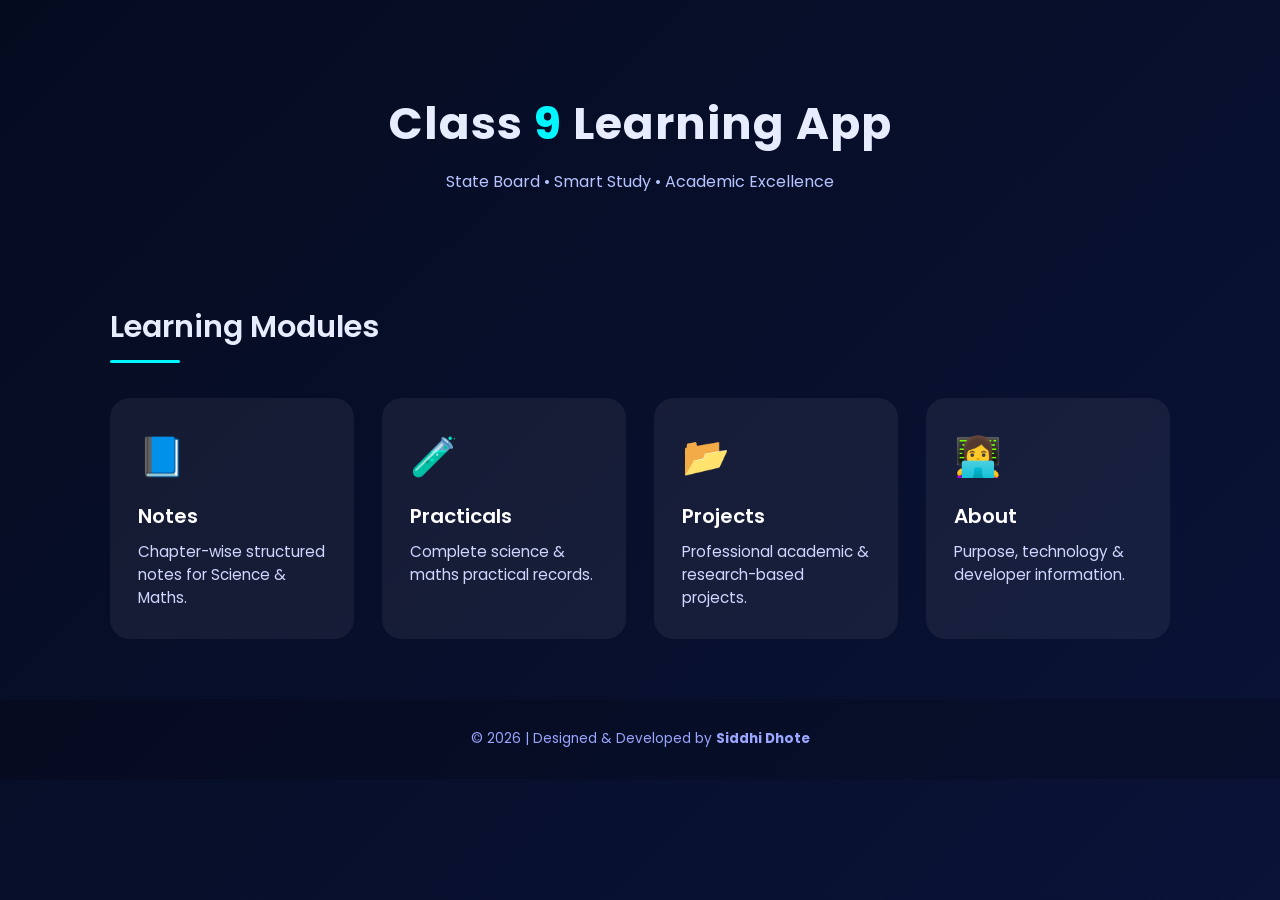
<file: index.html>
<!DOCTYPE html>
<html lang="en">
<head>
    <meta charset="UTF-8">
    <title>Class 9 Learning App</title>
    <meta name="viewport" content="width=device-width, initial-scale=1.0">

    <!-- CSS LINK (MOST IMPORTANT) -->
    <link rel="stylesheet" href="style.css">

    <!-- Google Font -->
    <link href="https://fonts.googleapis.com/css2?family=Poppins:wght@300;400;600;700&display=swap" rel="stylesheet">
</head>

<body>

    <!-- ===== HERO SECTION ===== -->
    <section class="hero">
        <h1>Class <span>9</span> Learning App</h1>
        <p>State Board • Smart Study • Academic Excellence</p>
    </section>

    <!-- ===== MAIN CONTAINER ===== -->
    <section class="container">

        <h2 class="section-title">Learning Modules</h2>

        <div class="card-grid">

            <!-- NOTES -->
            <a href="notes.html" class="card">
                <div class="icon">📘</div>
                <h3>Notes</h3>
                <p>Chapter-wise structured notes for Science & Maths.</p>
            </a>

            <!-- PRACTICALS -->
            <a href="practicals.html" class="card">
                <div class="icon">🧪</div>
                <h3>Practicals</h3>
                <p>Complete science & maths practical records.</p>
            </a>

            <!-- PROJECTS -->
            <a href="projects.html" class="card">
                <div class="icon">📂</div>
                <h3>Projects</h3>
                <p>Professional academic & research-based projects.</p>
            </a>

            <!-- ABOUT -->
            <a href="about.html" class="card">
                <div class="icon">👩‍💻</div>
                <h3>About</h3>
                <p>Purpose, technology & developer information.</p>
            </a>

        </div>

    </section>

    <!-- ===== FOOTER ===== -->
    <footer>
        <p>© 2026 | Designed & Developed by <strong>Siddhi Dhote</strong></p>
    </footer>

</body>
  </html>
</file>
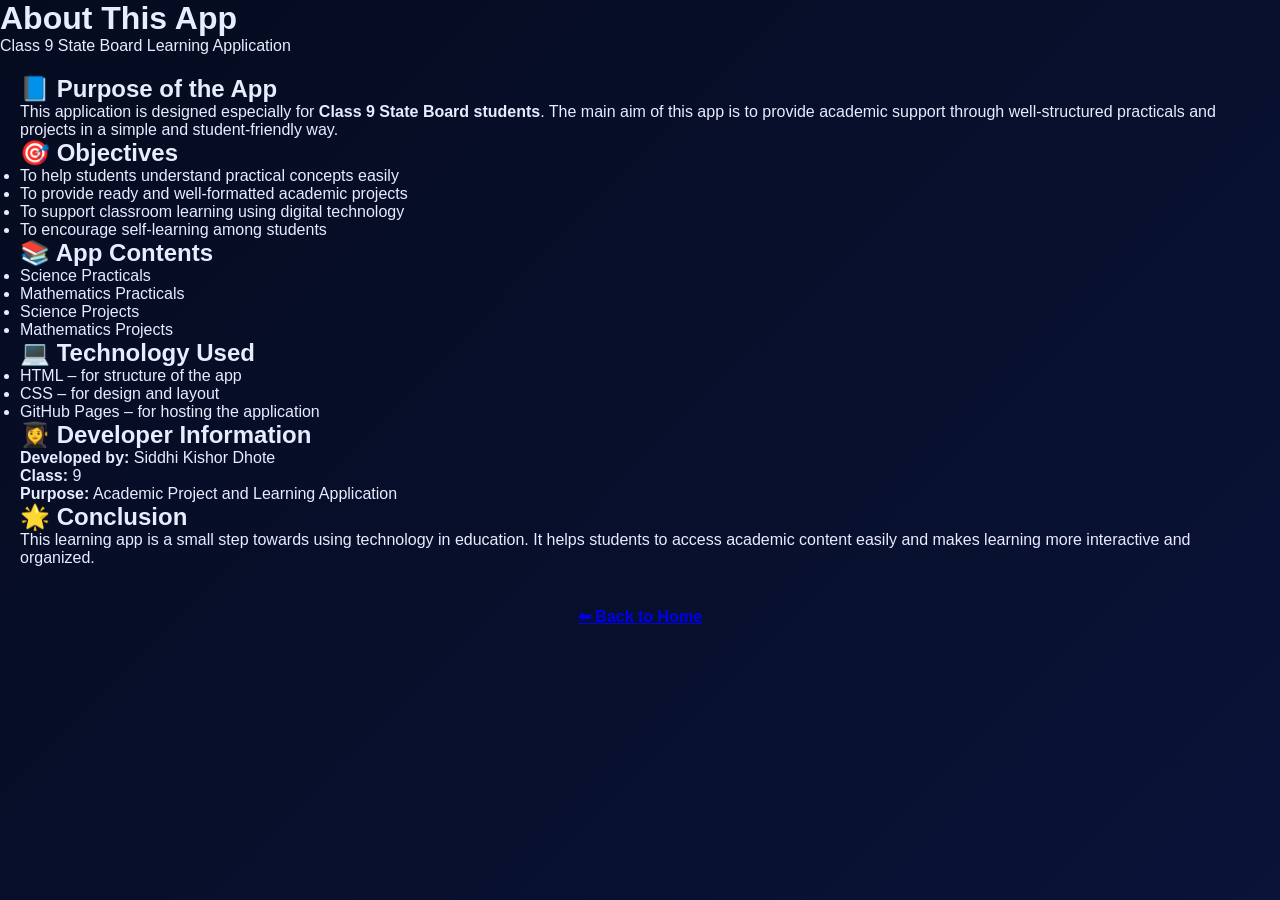
<file: about.html>
<!DOCTYPE html>
<html lang="en">
<head>
<meta charset="UTF-8">
<title>About – Class 9 Learning App</title>
<link rel="stylesheet" href="style.css">
</head>

<body>
<header>
  <h1>About This App</h1>
  <p>Class 9 State Board Learning Application</p>
</header>

<main style="padding:20px;text-align:left;">

<h2>📘 Purpose of the App</h2>
<p>
This application is designed especially for <b>Class 9 State Board students</b>.
The main aim of this app is to provide academic support through
well-structured practicals and projects in a simple and student-friendly way.
</p>

<h2>🎯 Objectives</h2>
<ul>
  <li>To help students understand practical concepts easily</li>
  <li>To provide ready and well-formatted academic projects</li>
  <li>To support classroom learning using digital technology</li>
  <li>To encourage self-learning among students</li>
</ul>

<h2>📚 App Contents</h2>
<ul>
  <li>Science Practicals</li>
  <li>Mathematics Practicals</li>
  <li>Science Projects</li>
  <li>Mathematics Projects</li>
</ul>

<h2>💻 Technology Used</h2>
<ul>
  <li>HTML – for structure of the app</li>
  <li>CSS – for design and layout</li>
  <li>GitHub Pages – for hosting the application</li>
</ul>

<h2>👩‍🎓 Developer Information</h2>
<p>
<b>Developed by:</b> Siddhi Kishor Dhote<br>
<b>Class:</b> 9<br>
<b>Purpose:</b> Academic Project and Learning Application
</p>

<h2>🌟 Conclusion</h2>
<p>
This learning app is a small step towards using technology in education.
It helps students to access academic content easily and makes learning
more interactive and organized.
</p>

</main>

<a href="index.html" style="display:block;text-align:center;margin:20px;font-weight:bold;">
⬅ Back to Home
</a>

</body>
    </html>
</file>
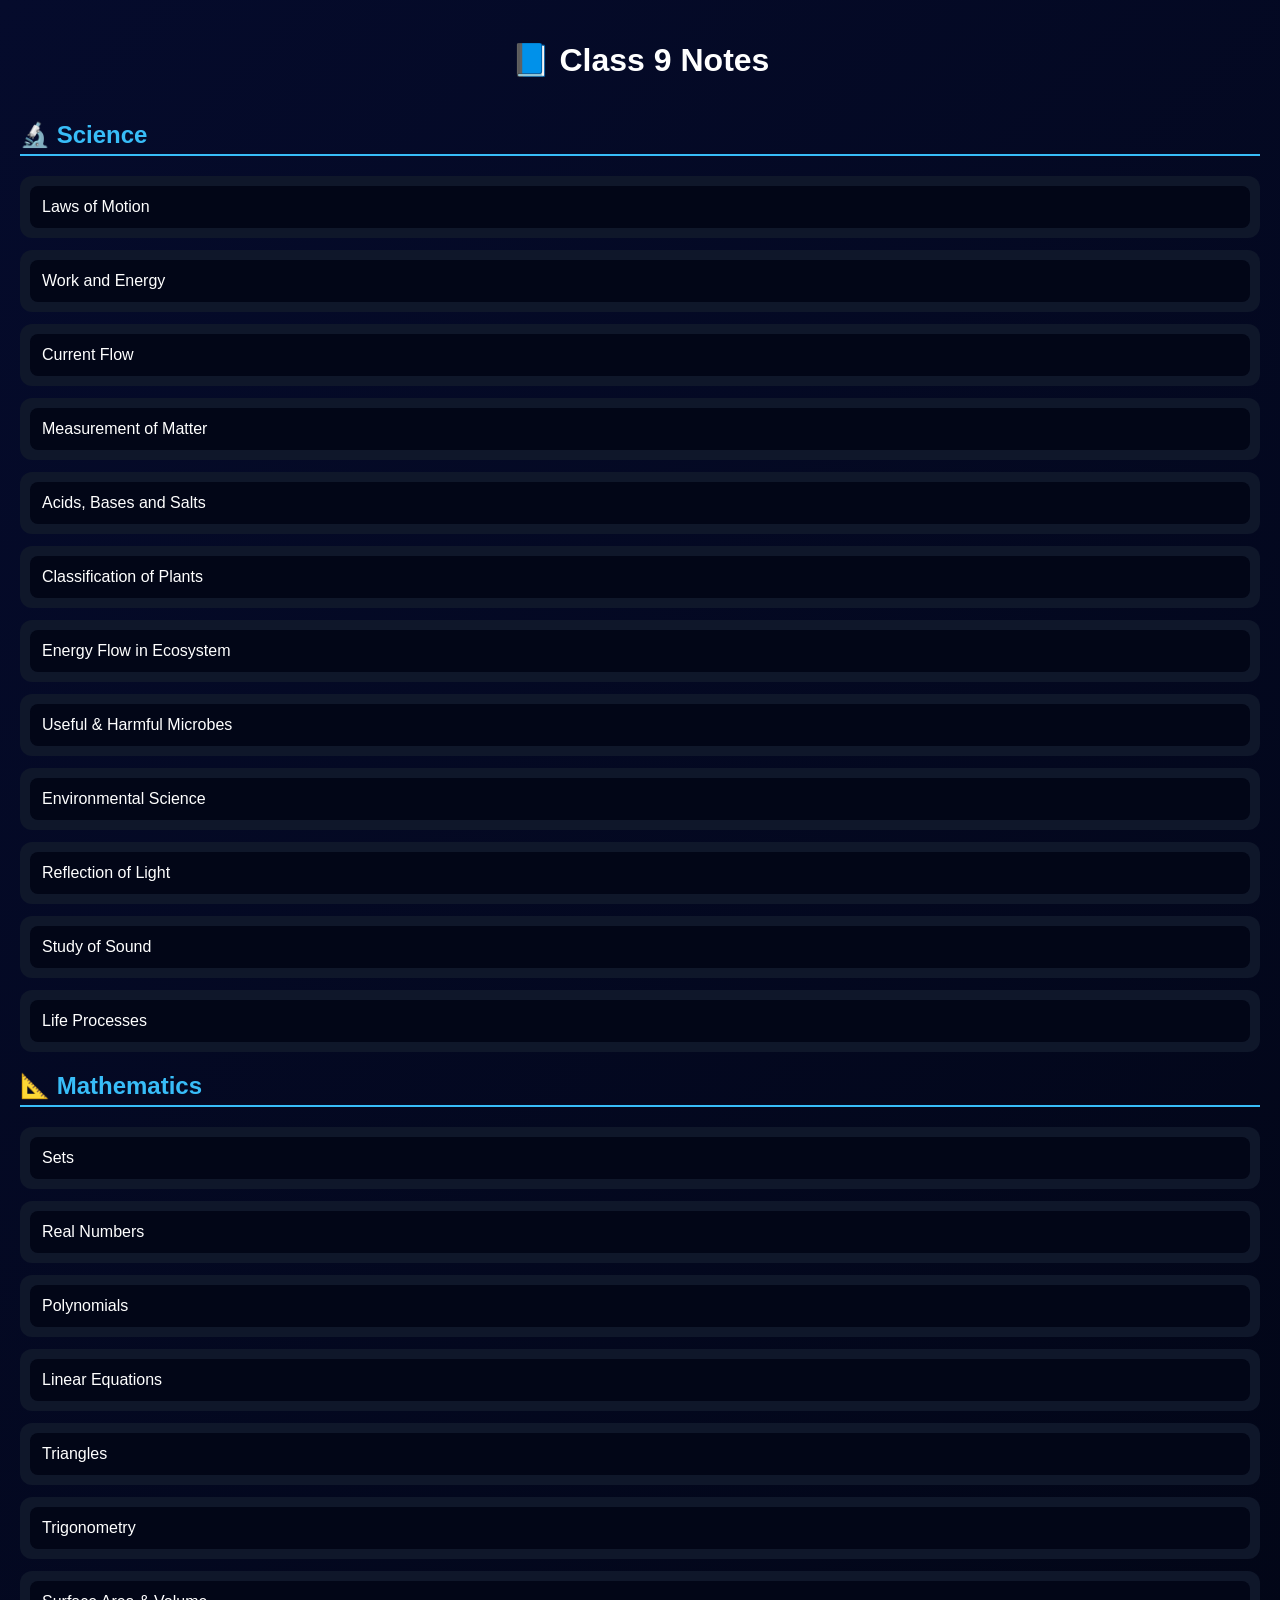
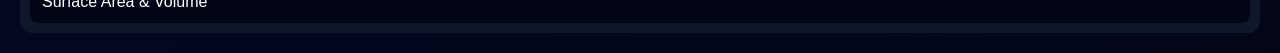
<file: notes.html>
<!DOCTYPE html>
<html lang="en">
<head>
<meta charset="UTF-8">
<title>Class 9 Notes</title>
<style>
body{
  margin:0;
  font-family: Arial, sans-serif;
  background: linear-gradient(135deg,#050b2c,#020617);
  color:#fff;
}

h1{
  text-align:center;
  padding:20px;
}

.section{
  margin:20px;
}

.section h2{
  color:#38bdf8;
  border-bottom:2px solid #38bdf8;
  padding-bottom:5px;
}

.card{
  background:#0f172a;
  border-radius:12px;
  margin:12px 0;
  padding:10px;
}

.lesson-btn{
  width:100%;
  background:#020617;
  color:#fff;
  border:none;
  padding:12px;
  font-size:16px;
  border-radius:8px;
  cursor:pointer;
  text-align:left;
}

.lesson-btn:hover{
  background:#020617cc;
}

.lesson-notes{
  display:none;
  padding:10px 15px;
  margin-top:10px;
  background:#020617;
  border-radius:8px;
  font-size:14px;
  line-height:1.6;
}

ul{padding-left:18px;}
</style>

<script>
function toggle(btn){
  const notes = btn.nextElementSibling;
  const all = document.querySelectorAll(".lesson-notes");
  all.forEach(n => {
    if(n !== notes) n.style.display="none";
  });
  notes.style.display = (notes.style.display==="block") ? "none" : "block";
}
</script>
</head>

<body>

<h1>📘 Class 9 Notes</h1>

<!-- ================= SCIENCE ================= -->
<div class="section">
<h2>🔬 Science</h2>

<div class="card">
<button class="lesson-btn" onclick="toggle(this)">Laws of Motion</button>
<div class="lesson-notes">
<ul>
<li>Force causes change in motion</li>
<li>First Law: Inertia</li>
<li>Second Law: F = ma</li>
<li>Third Law: Action = Reaction</li>
<li>Momentum p = mv</li>
</ul>
</div>
</div>

<div class="card">
<button class="lesson-btn" onclick="toggle(this)">Work and Energy</button>
<div class="lesson-notes">
<ul>
<li>Work = Force × Displacement</li>
<li>Kinetic Energy = ½mv²</li>
<li>Potential Energy = mgh</li>
<li>Law of conservation of energy</li>
</ul>
</div>
</div>

<div class="card">
<button class="lesson-btn" onclick="toggle(this)">Current Flow</button>
<div class="lesson-notes">
<ul>
<li>Electric current = flow of charge</li>
<li>I = Q / t</li>
<li>Unit: Ampere</li>
<li>Closed circuit required</li>
</ul>
</div>
</div>

<div class="card">
<button class="lesson-btn" onclick="toggle(this)">Measurement of Matter</button>
<div class="lesson-notes">
<ul>
<li>Matter has mass and volume</li>
<li>Mass measured in kg</li>
<li>Density = Mass / Volume</li>
</ul>
</div>
</div>

<div class="card">
<button class="lesson-btn" onclick="toggle(this)">Acids, Bases and Salts</button>
<div class="lesson-notes">
<ul>
<li>Acids turn blue litmus red</li>
<li>Bases turn red litmus blue</li>
<li>Salts = acid + base</li>
</ul>
</div>
</div>

<div class="card">
<button class="lesson-btn" onclick="toggle(this)">Classification of Plants</button>
<div class="lesson-notes">
<ul>
<li>Thallophyta</li>
<li>Bryophyta</li>
<li>Pteridophyta</li>
<li>Gymnosperms & Angiosperms</li>
</ul>
</div>
</div>

<div class="card">
<button class="lesson-btn" onclick="toggle(this)">Energy Flow in Ecosystem</button>
<div class="lesson-notes">
<ul>
<li>Producers, Consumers, Decomposers</li>
<li>Food chain</li>
<li>10% law of energy transfer</li>
</ul>
</div>
</div>

<div class="card">
<button class="lesson-btn" onclick="toggle(this)">Useful & Harmful Microbes</button>
<div class="lesson-notes">
<ul>
<li>Used in medicines</li>
<li>Cause diseases</li>
<li>Used in fermentation</li>
</ul>
</div>
</div>

<div class="card">
<button class="lesson-btn" onclick="toggle(this)">Environmental Science</button>
<div class="lesson-notes">
<ul>
<li>Pollution</li>
<li>Global warming</li>
<li>Conservation of resources</li>
</ul>
</div>
</div>

<div class="card">
<button class="lesson-btn" onclick="toggle(this)">Reflection of Light</button>
<div class="lesson-notes">
<ul>
<li>Laws of reflection</li>
<li>Plane mirror</li>
<li>Image formation</li>
</ul>
</div>
</div>

<div class="card">
<button class="lesson-btn" onclick="toggle(this)">Study of Sound</button>
<div class="lesson-notes">
<ul>
<li>Sound is a wave</li>
<li>Frequency & amplitude</li>
<li>Audible range</li>
</ul>
</div>
</div>

<div class="card">
<button class="lesson-btn" onclick="toggle(this)">Life Processes</button>
<div class="lesson-notes">
<ul>
<li>Nutrition</li>
<li>Respiration</li>
<li>Transportation</li>
<li>Excretion</li>
</ul>
</div>
</div>

</div>

<!-- ================= MATHS ================= -->
<div class="section">
<h2>📐 Mathematics</h2>

<div class="card">
<button class="lesson-btn" onclick="toggle(this)">Sets</button>
<div class="lesson-notes">
<ul>
<li>Definition of set</li>
<li>Types of sets</li>
<li>Subset</li>
</ul>
</div>
</div>

<div class="card">
<button class="lesson-btn" onclick="toggle(this)">Real Numbers</button>
<div class="lesson-notes">
<ul>
<li>Rational numbers</li>
<li>Irrational numbers</li>
<li>Euclid’s division theorem</li>
</ul>
</div>
</div>

<div class="card">
<button class="lesson-btn" onclick="toggle(this)">Polynomials</button>
<div class="lesson-notes">
<ul>
<li>Degree of polynomial</li>
<li>Linear & quadratic</li>
<li>Zeroes of polynomial</li>
</ul>
</div>
</div>

<div class="card">
<button class="lesson-btn" onclick="toggle(this)">Linear Equations</button>
<div class="lesson-notes">
<ul>
<li>ax + by + c = 0</li>
<li>Graphical solution</li>
</ul>
</div>
</div>

<div class="card">
<button class="lesson-btn" onclick="toggle(this)">Triangles</button>
<div class="lesson-notes">
<ul>
<li>Congruence rules</li>
<li>SSS, SAS, ASA</li>
</ul>
</div>
</div>

<div class="card">
<button class="lesson-btn" onclick="toggle(this)">Trigonometry</button>
<div class="lesson-notes">
<ul>
<li>Sin, Cos, Tan</li>
<li>Trigonometric ratios</li>
</ul>
</div>
</div>

<div class="card">
<button class="lesson-btn" onclick="toggle(this)">Surface Area & Volume</button>
<div class="lesson-notes">
<ul>
<li>Cone</li>
<li>Cylinder</li>
<li>Sphere</li>
</ul>
</div>
</div>

</div>

</body>
  </html>
</file>
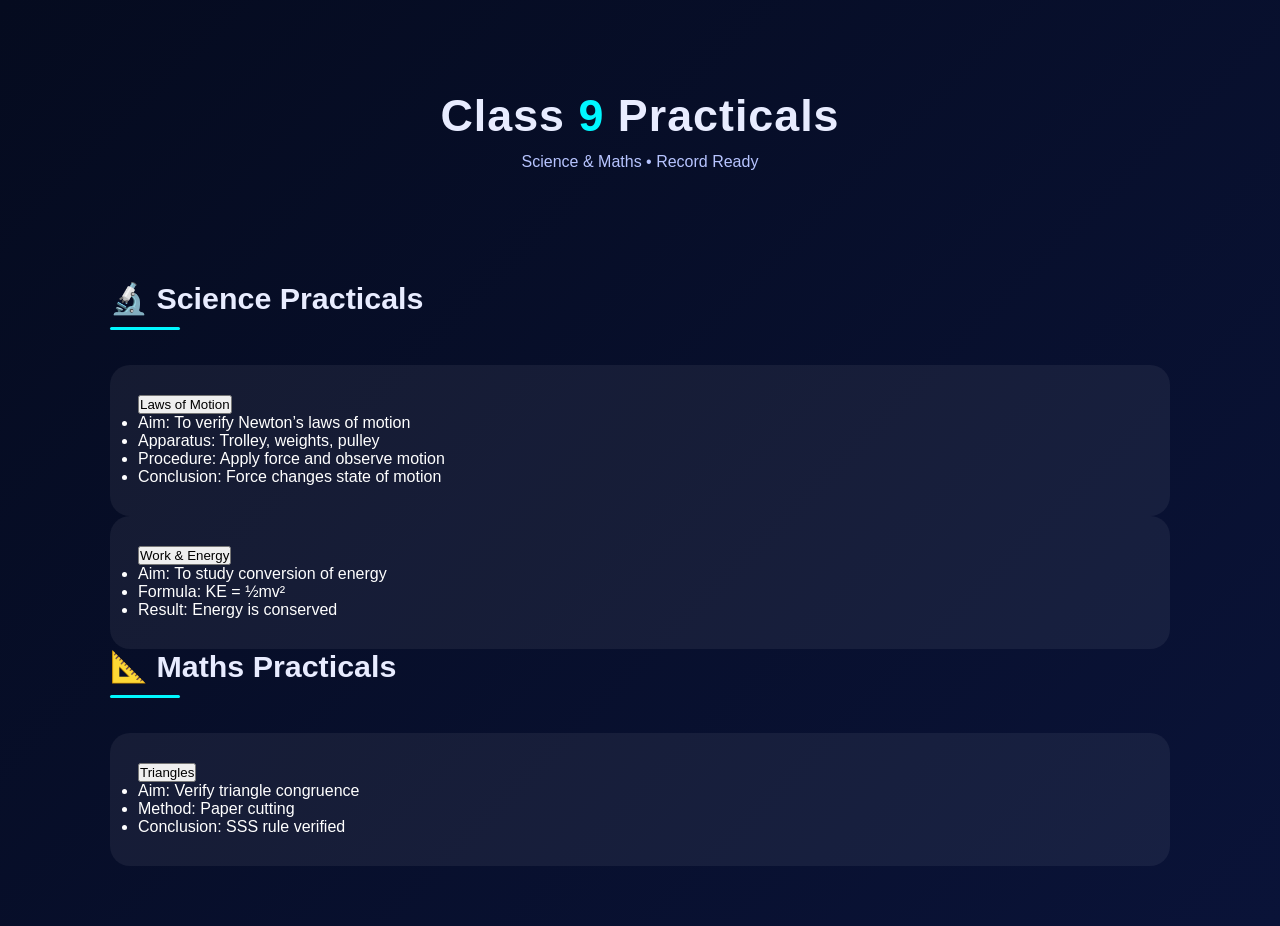
<file: practicals.html>
<!DOCTYPE html>
<html lang="en">
<head>
<meta charset="UTF-8">
<title>Class 9 Practicals</title>
<link rel="stylesheet" href="style.css">
</head>

<body>

<section class="hero">
  <h1>Class <span>9</span> Practicals</h1>
  <p>Science & Maths • Record Ready</p>
</section>

<section class="container">

<h2 class="section-title">🔬 Science Practicals</h2>

<div class="card">
<button class="lesson-btn" onclick="toggle(this)">Laws of Motion</button>
<div class="lesson-notes">
<ul>
<li>Aim: To verify Newton’s laws of motion</li>
<li>Apparatus: Trolley, weights, pulley</li>
<li>Procedure: Apply force and observe motion</li>
<li>Conclusion: Force changes state of motion</li>
</ul>
</div>
</div>

<div class="card">
<button class="lesson-btn" onclick="toggle(this)">Work & Energy</button>
<div class="lesson-notes">
<ul>
<li>Aim: To study conversion of energy</li>
<li>Formula: KE = ½mv²</li>
<li>Result: Energy is conserved</li>
</ul>
</div>
</div>

<h2 class="section-title">📐 Maths Practicals</h2>

<div class="card">
<button class="lesson-btn" onclick="toggle(this)">Triangles</button>
<div class="lesson-notes">
<ul>
<li>Aim: Verify triangle congruence</li>
<li>Method: Paper cutting</li>
<li>Conclusion: SSS rule verified</li>
</ul>
</div>
</div>

</section>

<script>
function toggle(btn){
  const all = document.querySelectorAll('.lesson-notes');
  all.forEach(n => {
    if(n !== btn.nextElementSibling) n.style.display = 'none';
  });
  const notes = btn.nextElementSibling;
  notes.style.display = notes.style.display === 'block' ? 'none' : 'block';
}
</script>

</body>
            </html>
</file>
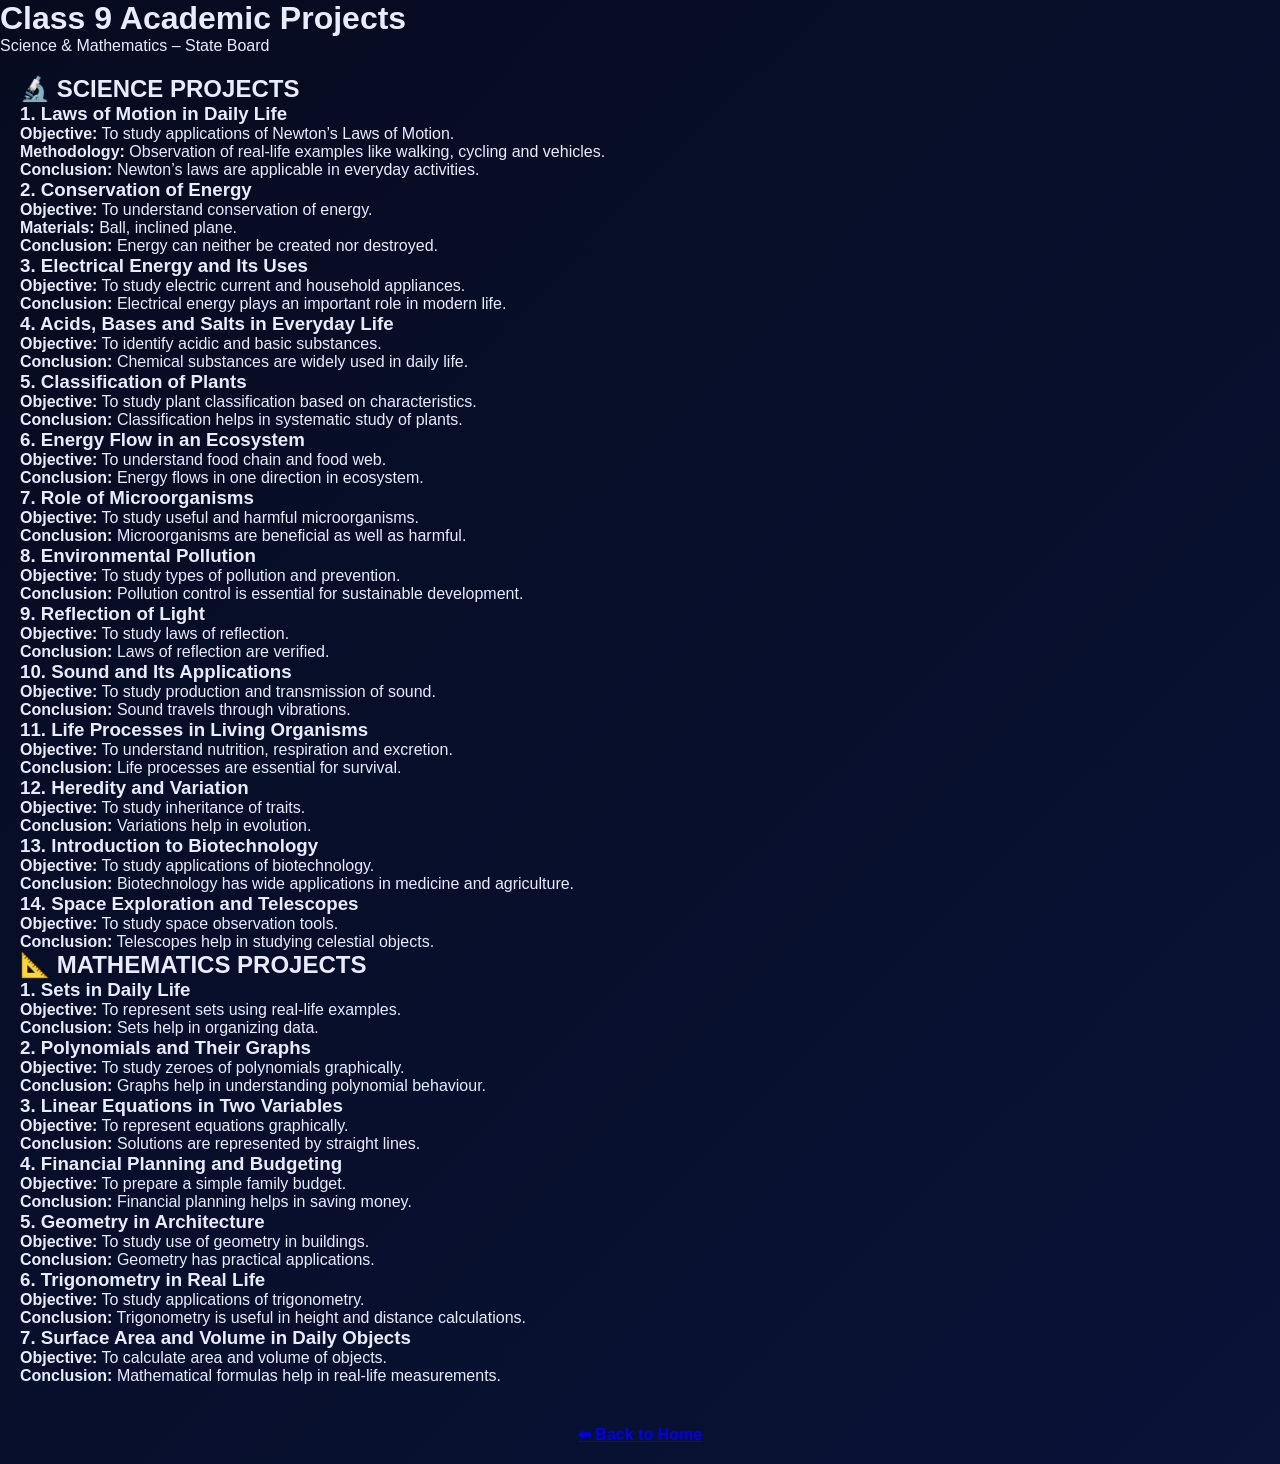
<file: projects.html>
<!DOCTYPE html>
<html lang="en">
<head>
<meta charset="UTF-8">
<title>Class 9 Projects</title>
<link rel="stylesheet" href="style.css">
</head>

<body>
<header>
<h1>Class 9 Academic Projects</h1>
<p>Science & Mathematics – State Board</p>
</header>

<main style="padding:20px;text-align:left;">

<!-- ================= SCIENCE PROJECTS ================= -->
<h2>🔬 SCIENCE PROJECTS</h2>

<h3>1. Laws of Motion in Daily Life</h3>
<p><b>Objective:</b> To study applications of Newton’s Laws of Motion.</p>
<p><b>Methodology:</b> Observation of real-life examples like walking, cycling and vehicles.</p>
<p><b>Conclusion:</b> Newton’s laws are applicable in everyday activities.</p>

<h3>2. Conservation of Energy</h3>
<p><b>Objective:</b> To understand conservation of energy.</p>
<p><b>Materials:</b> Ball, inclined plane.</p>
<p><b>Conclusion:</b> Energy can neither be created nor destroyed.</p>

<h3>3. Electrical Energy and Its Uses</h3>
<p><b>Objective:</b> To study electric current and household appliances.</p>
<p><b>Conclusion:</b> Electrical energy plays an important role in modern life.</p>

<h3>4. Acids, Bases and Salts in Everyday Life</h3>
<p><b>Objective:</b> To identify acidic and basic substances.</p>
<p><b>Conclusion:</b> Chemical substances are widely used in daily life.</p>

<h3>5. Classification of Plants</h3>
<p><b>Objective:</b> To study plant classification based on characteristics.</p>
<p><b>Conclusion:</b> Classification helps in systematic study of plants.</p>

<h3>6. Energy Flow in an Ecosystem</h3>
<p><b>Objective:</b> To understand food chain and food web.</p>
<p><b>Conclusion:</b> Energy flows in one direction in ecosystem.</p>

<h3>7. Role of Microorganisms</h3>
<p><b>Objective:</b> To study useful and harmful microorganisms.</p>
<p><b>Conclusion:</b> Microorganisms are beneficial as well as harmful.</p>

<h3>8. Environmental Pollution</h3>
<p><b>Objective:</b> To study types of pollution and prevention.</p>
<p><b>Conclusion:</b> Pollution control is essential for sustainable development.</p>

<h3>9. Reflection of Light</h3>
<p><b>Objective:</b> To study laws of reflection.</p>
<p><b>Conclusion:</b> Laws of reflection are verified.</p>

<h3>10. Sound and Its Applications</h3>
<p><b>Objective:</b> To study production and transmission of sound.</p>
<p><b>Conclusion:</b> Sound travels through vibrations.</p>

<h3>11. Life Processes in Living Organisms</h3>
<p><b>Objective:</b> To understand nutrition, respiration and excretion.</p>
<p><b>Conclusion:</b> Life processes are essential for survival.</p>

<h3>12. Heredity and Variation</h3>
<p><b>Objective:</b> To study inheritance of traits.</p>
<p><b>Conclusion:</b> Variations help in evolution.</p>

<h3>13. Introduction to Biotechnology</h3>
<p><b>Objective:</b> To study applications of biotechnology.</p>
<p><b>Conclusion:</b> Biotechnology has wide applications in medicine and agriculture.</p>

<h3>14. Space Exploration and Telescopes</h3>
<p><b>Objective:</b> To study space observation tools.</p>
<p><b>Conclusion:</b> Telescopes help in studying celestial objects.</p>

<!-- ================= MATHS PROJECTS ================= -->
<h2>📐 MATHEMATICS PROJECTS</h2>

<h3>1. Sets in Daily Life</h3>
<p><b>Objective:</b> To represent sets using real-life examples.</p>
<p><b>Conclusion:</b> Sets help in organizing data.</p>

<h3>2. Polynomials and Their Graphs</h3>
<p><b>Objective:</b> To study zeroes of polynomials graphically.</p>
<p><b>Conclusion:</b> Graphs help in understanding polynomial behaviour.</p>

<h3>3. Linear Equations in Two Variables</h3>
<p><b>Objective:</b> To represent equations graphically.</p>
<p><b>Conclusion:</b> Solutions are represented by straight lines.</p>

<h3>4. Financial Planning and Budgeting</h3>
<p><b>Objective:</b> To prepare a simple family budget.</p>
<p><b>Conclusion:</b> Financial planning helps in saving money.</p>

<h3>5. Geometry in Architecture</h3>
<p><b>Objective:</b> To study use of geometry in buildings.</p>
<p><b>Conclusion:</b> Geometry has practical applications.</p>

<h3>6. Trigonometry in Real Life</h3>
<p><b>Objective:</b> To study applications of trigonometry.</p>
<p><b>Conclusion:</b> Trigonometry is useful in height and distance calculations.</p>

<h3>7. Surface Area and Volume in Daily Objects</h3>
<p><b>Objective:</b> To calculate area and volume of objects.</p>
<p><b>Conclusion:</b> Mathematical formulas help in real-life measurements.</p>

</main>

<a href="index.html" style="display:block;text-align:center;margin:20px;font-weight:bold;">
⬅ Back to Home
</a>

</body>
  </html>
</file>
<file: style.css>
/* ===== RESET ===== */
* {
    margin: 0;
    padding: 0;
    box-sizing: border-box;
    font-family: 'Poppins', sans-serif;
}

/* ===== BODY ===== */
body {
    background: linear-gradient(135deg, #050b1f, #0a1338);
    color: #e8ecff;
    min-height: 100vh;
}

/* ===== HERO SECTION ===== */
.hero {
    text-align: center;
    padding: 90px 20px 70px;
}

.hero h1 {
    font-size: 2.8rem;
    font-weight: 700;
    letter-spacing: 1px;
}

.hero h1 span {
    color: #00f7ff;
}

.hero p {
    margin-top: 12px;
    font-size: 1rem;
    color: #b7c4ff;
}

/* ===== MAIN CONTAINER ===== */
.container {
    max-width: 1100px;
    margin: auto;
    padding: 40px 20px 60px;
}

/* ===== SECTION TITLE ===== */
.section-title {
    font-size: 1.9rem;
    font-weight: 600;
    margin-bottom: 35px;
    position: relative;
}

.section-title::after {
    content: "";
    width: 70px;
    height: 3px;
    background: #00f7ff;
    display: block;
    margin-top: 10px;
    border-radius: 2px;
}

/* ===== CARD GRID ===== */
.card-grid {
    display: grid;
    grid-template-columns: repeat(auto-fit, minmax(240px, 1fr));
    gap: 28px;
}

/* ===== CARD ===== */
.card {
    background: rgba(255, 255, 255, 0.06);
    border-radius: 20px;
    padding: 30px 28px;
    text-decoration: none;
    color: #ffffff;
    transition: all 0.45s ease;
    position: relative;
    overflow: hidden;
}

/* Glow border */
.card::before {
    content: "";
    position: absolute;
    inset: 0;
    border-radius: 20px;
    background: linear-gradient(120deg, transparent, rgba(0,247,255,0.35), transparent);
    opacity: 0;
    transition: opacity 0.4s ease;
}

.card:hover::before {
    opacity: 1;
}

/* Hover effect */
.card:hover {
    transform: translateY(-12px) scale(1.03);
    box-shadow: 0 0 35px rgba(0, 247, 255, 0.35);
}

/* Icon */
.card .icon {
    font-size: 2.4rem;
    margin-bottom: 16px;
}

/* Card title */
.card h3 {
    font-size: 1.25rem;
    font-weight: 600;
    margin-bottom: 10px;
}

/* Card text */
.card p {
    font-size: 0.95rem;
    color: #cfd6ff;
    line-height: 1.5;
}

/* ===== FOOTER ===== */
footer {
    text-align: center;
    padding: 30px 10px;
    font-size: 0.85rem;
    color: #9aa6ff;
    background: rgba(0,0,0,0.2);
}

/* ===== MOBILE TUNING ===== */
@media (max-width: 600px) {
    .hero h1 {
        font-size: 2.2rem;
    }

    .section-title {
        font-size: 1.6rem;
    }
}
</file>
